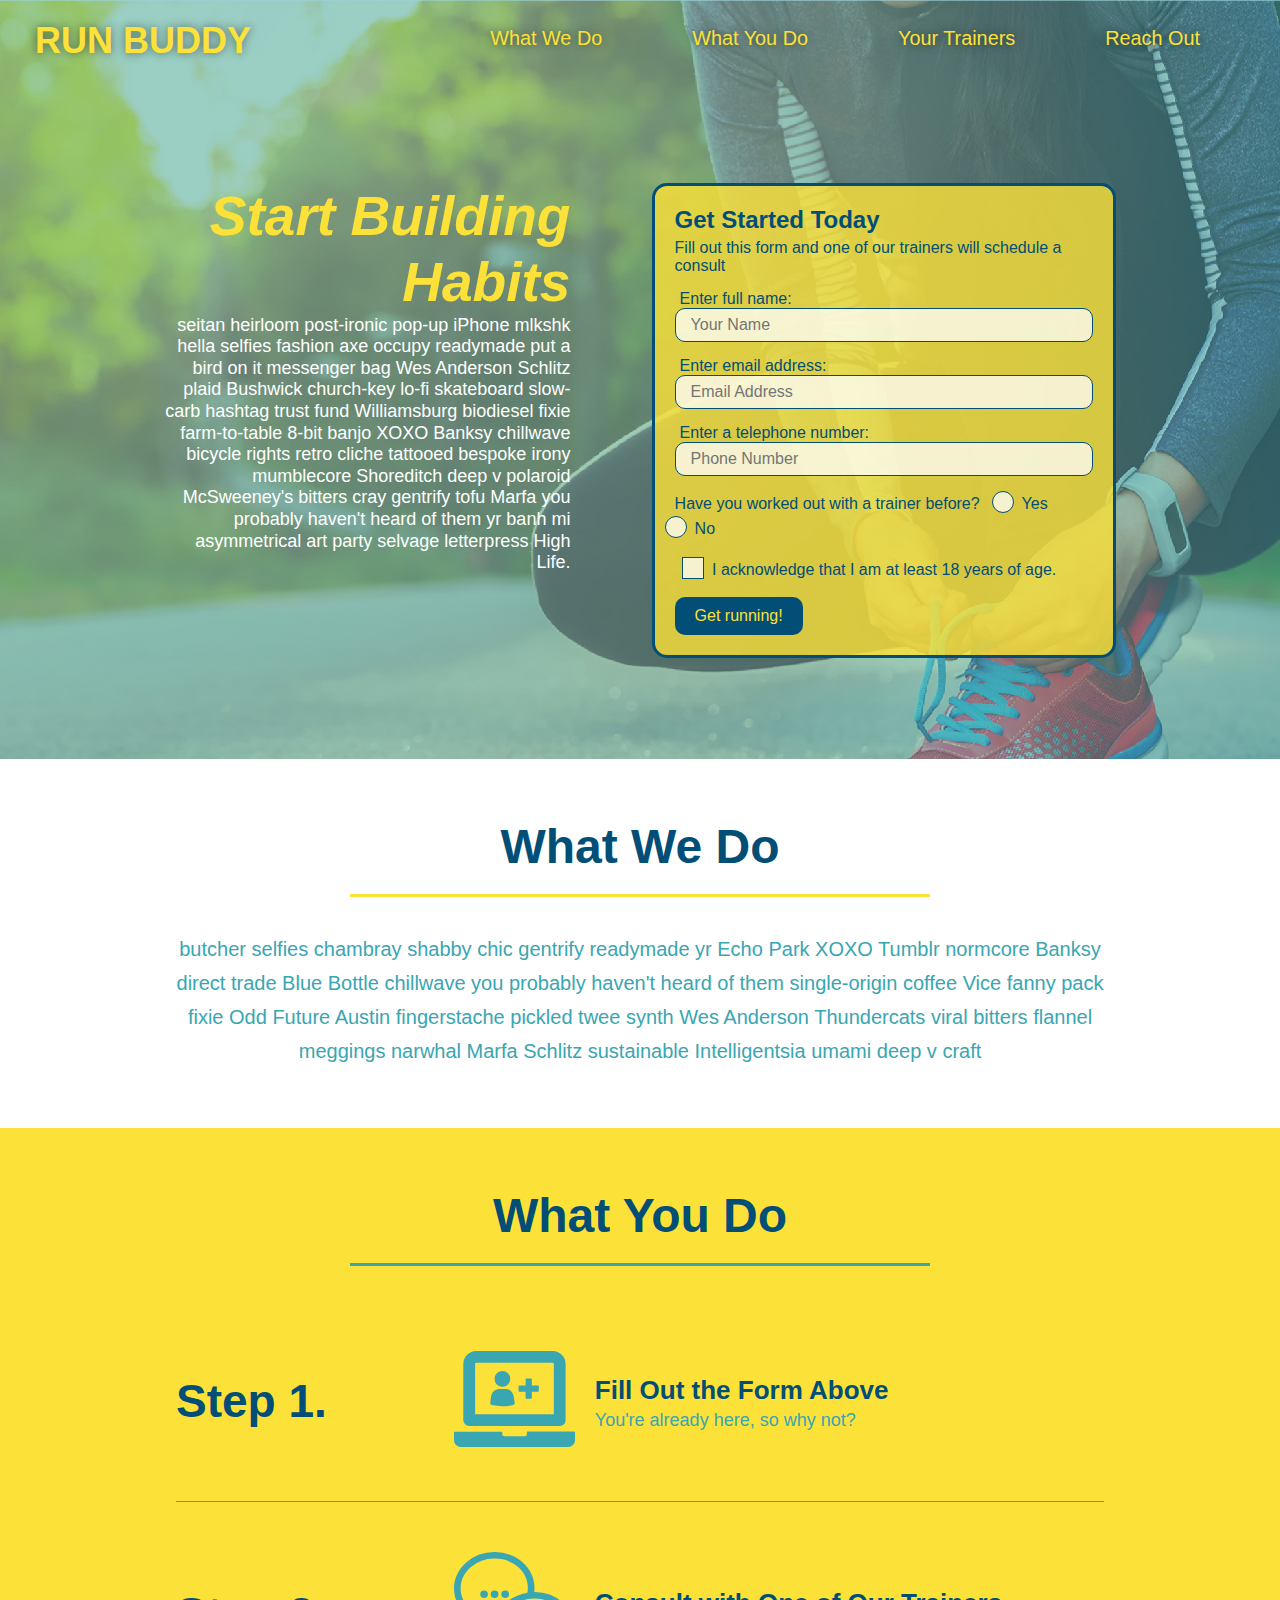
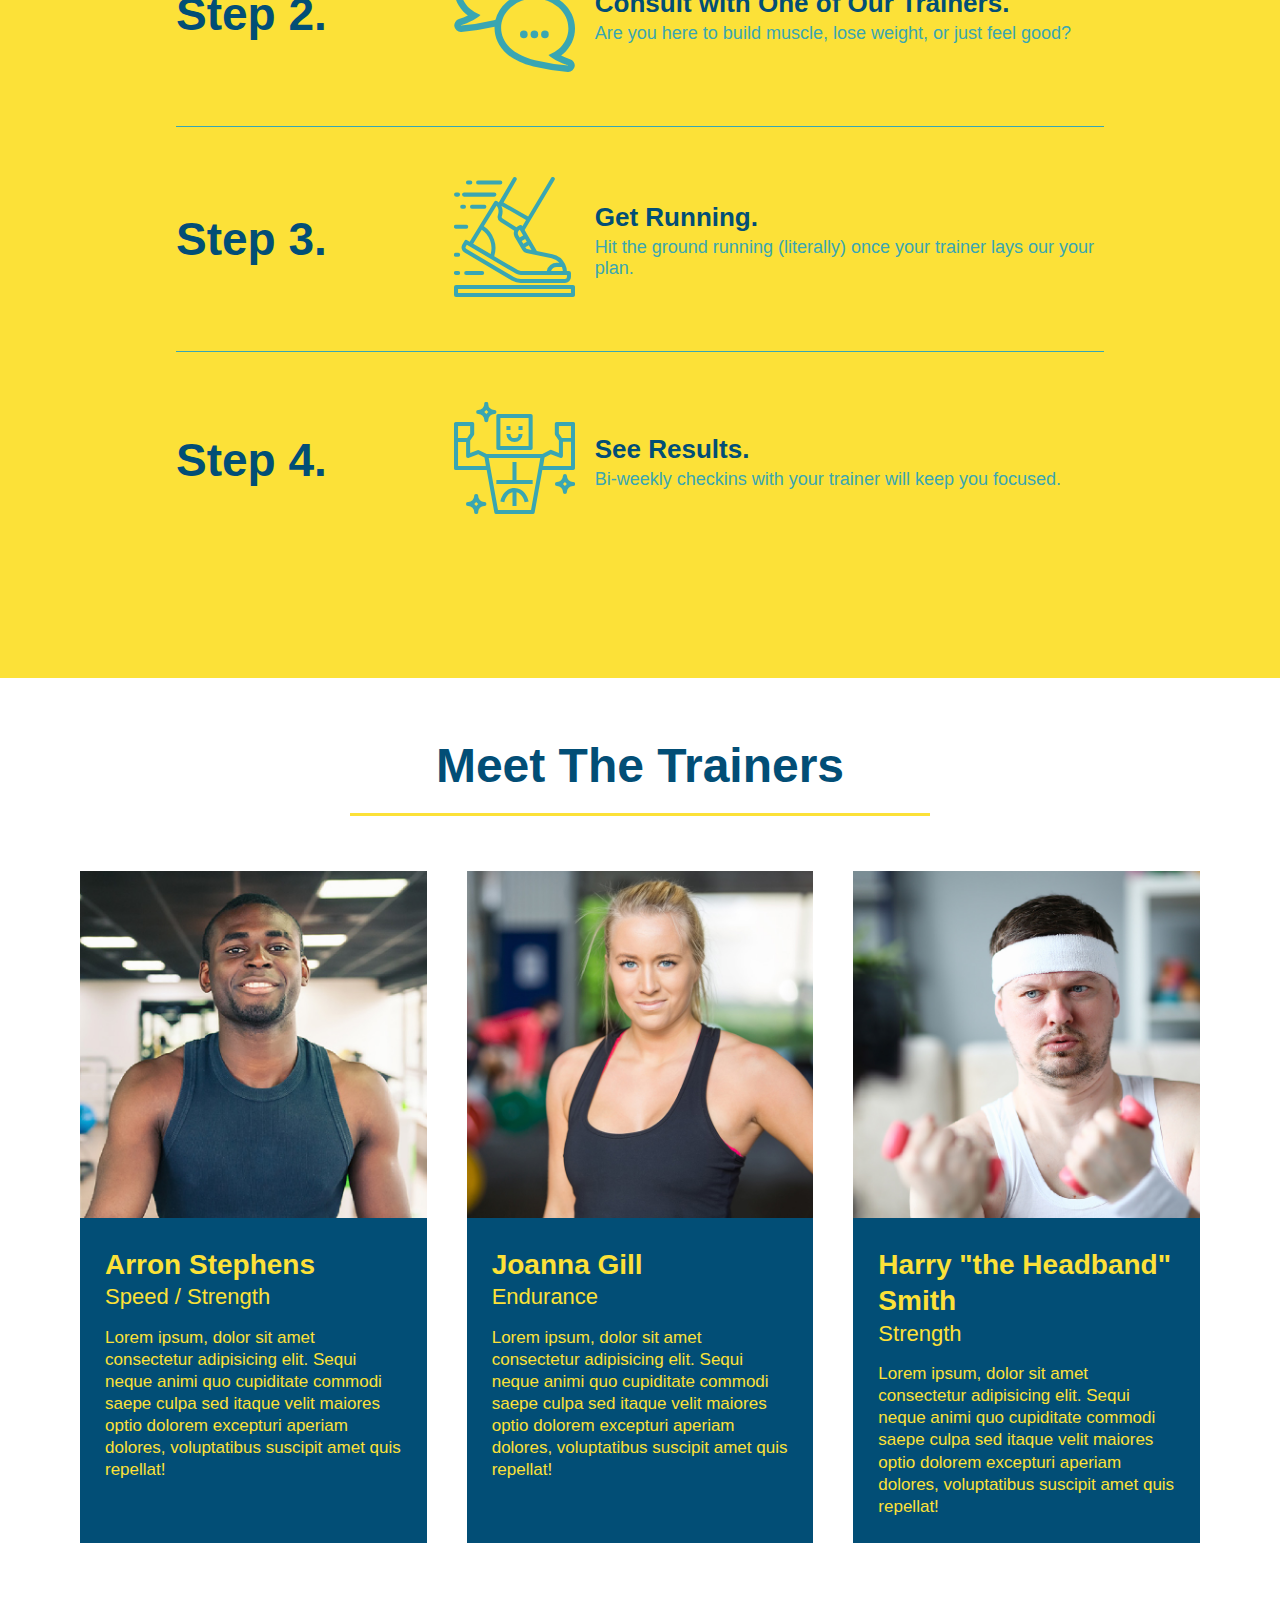
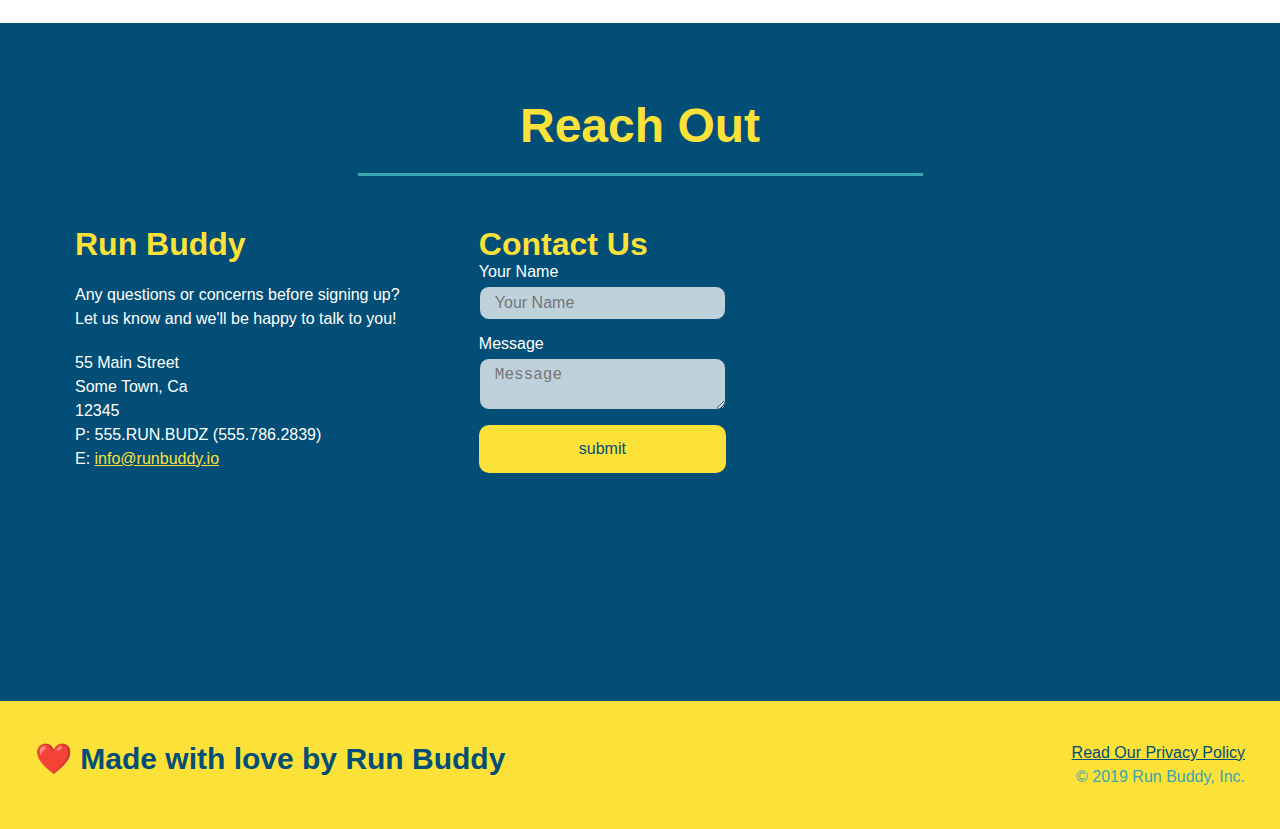
<file: index.html>
<!DOCTYPE html>
<html lang="en">
        <head>
            <meta charset="UTF-8" />
            <meta name="viewport" content="width=device-width, initial-scale=1.0" />
            <link rel="stylesheet" href="./assets/css/style.css"/>
            <title>Run Buddy</title>
        </head>
        <body>
        <header>
            <h1>
                <a href="/">RUN BUDDY</a>
            </h1>
            <nav>
                <!-- Unordered list element -->
                <ul>
                    <!-- List item element-->
                    <li>
                        <!-- Anchor element -->
                        <a href="#what-we-do">What We Do</a>
                    </li>
                    <li>
                        <a href="#what-you-do">What You Do</a>
                    </li>
                    <li>
                        <a href="#your-trainers">Your Trainers</a>
                    </li>
                    <li>
                        <a href="#reach-out">Reach Out</a>
                    </li>
                </ul>
            </nav>
        </header>

        <!-- hero/jumbotron -->
        <section class="hero">
            <div class="hero-cta">
                <h2>Start Building Habits</h2>
                <p>
                    seitan heirloom post-ironic pop-up iPhone mlkshk hella selfies fashion axe occupy readymade put a bird on it messenger bag Wes Anderson Schlitz plaid Bushwick church-key lo-fi skateboard slow-carb hashtag trust fund Williamsburg biodiesel fixie farm-to-table 8-bit banjo XOXO Banksy chillwave bicycle rights retro cliche tattooed bespoke irony mumblecore Shoreditch deep v polaroid McSweeney's bitters cray gentrify tofu Marfa you probably haven't heard of them yr banh mi asymmetrical art party selvage letterpress High Life.
                </p>
            </div>
            <div class="hero-form">
                <h3>Get Started Today</h3>
                <p> Fill out this form and one of our trainers will schedule a consult</p>
                <!-- Add form element -->
                <form>
                    <label for="name">Enter full name:</label>
                    <input type="text" placeholder="Your Name" name="name" id="name" class="form-input" />
                    <label for="email">Enter email address:</label>
                    <input type="email" placeholder="Email Address" name="email" id="email" class="form-input"  />
                    <label for="phone">Enter a telephone number:</label>
                    <input type="tel" placeholder="Phone Number" name="phone" id="phone" class="form-input"  />
                    <p>
                        Have you worked out with a trainer before?
                        <span class="radio-wrapper">
                            <input type="radio" name="trainer-confirm" id="trainer-yes" />
                            <label for="trainer-yes">Yes</label>
                        </span>
                        <span class="radio-wrapper">
                            <input type="radio" name="trainer-confirm" id="trainer-no" />
                            <label for="trainer-no">No</label>
                        </span>
                    </p>
                    <p>
                        <span class="checkbox-wrapper">
                            <input type="checkbox" name="age-confirm" id="checkbox" />
                            <label for="checkbox">I acknowledge that I am at least 18 years of age.</label>
                          </span>
                    </p>
                    <button type="submit">
                        Get running!
                    </button>
                </form>
            </div>
        </section>

        <!-- "what we do" section -->
        <section id="what-we-do" class="intro">
            <div class="flex-row">
                <h2 class ="section-title primary-border">What We Do</h2>
            </div>
            
            <div class="flex-row">
                <p>
                    butcher selfies chambray shabby chic gentrify readymade yr Echo Park XOXO Tumblr normcore Banksy direct trade Blue Bottle chillwave you probably haven't heard of them single-origin coffee Vice fanny pack fixie Odd Future Austin fingerstache pickled twee synth Wes Anderson Thundercats viral bitters flannel meggings narwhal Marfa Schlitz sustainable Intelligentsia umami deep v craft
                </p>
            </div>
        </section>

        <!-- "what you do" section -->
        <section id="what-you-do" class="steps">
            <div class="flex-row">
                <h2 class="section-title secondary-border">What You Do</h2>
            </div>
            <div class="step">
                <h3>Step 1.</h3>
                <div class="step-info">
                    <div class="step-img">
                        <img src="./assets/images/step-1.svg" alt="" />
                    </div>
                    <div class="step-text">
                        <h4>Fill Out the Form Above</h4>
                        <p>You're already here, so why not?</p>
                    </div>
                </div>
            </div>

            <div class="step">
                <h3>Step 2.</h3>
                <div class="step-info">
                    <div class="step-img">
                        <img src="./assets/images/step-2.svg" alt="" />
                    </div>
                    <div class="step-text">
                        <h4>Consult with One of Our Trainers.</h4>
                        <p>Are you here to build muscle, lose weight, or just feel good?</p>
                    </div>
                </div>
            </div>

            <div class="step">
                <h3>Step 3.</h3>
                <div class="step-info">
                    <div class="step-img">
                        <img src="./assets/images/step-3.svg" alt="" />
                    </div>
                    <div class="step-text">
                        <h4>Get Running.</h4>
                        <p>Hit the ground running (literally) once your trainer lays our your plan.</p>
                    </div>
                </div>
            </div>

            <div class="step">
                <h3>Step 4.</h3>
                <div class="step-info">
                    <div class="step-img">
                        <img src="./assets/images/step-4.svg" alt="" />
                    </div>
                    <div class="step-text">
                        <h4>See Results.</h4>
                        <p>Bi-weekly checkins with your trainer will keep you focused.</p>
                    </div>
                </div>
            </div>
        </section>

        <!-- "meet the trainers" section -->
        <section id="your-trainers">
            <div class="flex-row">
                <h2 class ="section-title primary-border">Meet The Trainers</h2>
            </div>
            <div class="trainers">
                <article class="trainer">
                    <img src="./assets/images/trainer-1.jpg" alt="Arron Stephens in his workout clothes, ready to pump iron" />
                    <div class="trainer-bio">
                        <h3 class="trainer-name">Arron Stephens</h3>
                        <h4 class="trainer-role">Speed / Strength</h4>
                        <p>
                            Lorem ipsum, dolor sit amet consectetur adipisicing elit. Sequi neque animi quo cupiditate commodi saepe culpa sed
                            itaque velit maiores optio dolorem excepturi aperiam dolores, voluptatibus suscipit amet quis repellat!
                        </p>
                    </div>
                </article>

                <article class="trainer">
                    <img src="./assets/images/trainer-2.jpg" alt=Joanna Gill cooling off after a workout" />
                    <div class="trainer-bio">
                        <h3 class="trainer-name">Joanna Gill</h3>
                        <h4 class="trainer-role">Endurance</h4>
                        <p>
                            Lorem ipsum, dolor sit amet consectetur adipisicing elit. Sequi neque animi quo cupiditate commodi saepe culpa sed
                            itaque velit maiores optio dolorem excepturi aperiam dolores, voluptatibus suscipit amet quis repellat!
                        </p>
                    </div>
                </article>

                <article class="trainer">
                    <img src="./assets/images/trainer-3.jpg" alt = "Harry Smith wearing a headband and lifting comically small pink weights" />
                    <div class="trainer-bio">
                        <h3 class="trainer-name">Harry "the Headband" Smith</h3>
                        <h4 class="trainer-role">Strength</h4>
                        <p>
                            Lorem ipsum, dolor sit amet consectetur adipisicing elit. Sequi neque animi quo cupiditate commodi saepe culpa sed
                            itaque velit maiores optio dolorem excepturi aperiam dolores, voluptatibus suscipit amet quis repellat!
                        </p>
                    </div>
                </article>
            </div>
        </section>

        <!-- "reach out" section -->
        <section id="reach-out" class="contact">
            <div class="flex-row">
                <h2 class="section-title secondary-border">Reach Out</h2>
            </div>
            <div class="contact-info">
                <div>
                    <h3>Run Buddy</h3>
                    <p>
                        Any questions or concerns before signing up?
                        <br />
                        Let us know and we'll be happy to talk to you!
                    </p>
                    <address>
                        55 Main Street <br />
                        Some Town, Ca <br />
                        12345 <br />
                        P: 555.RUN.BUDZ (555.786.2839) <br />
                        E: <a href="mailto:info@runbuddy.io">info@runbuddy.io</a>
                    </address>
                </div>
                
                <div class="contact-form">
                    <h3>Contact Us</h3>
                    <form>
                        <label for="contact-name">Your Name</label>
                        <input type="text" id="contact-name" placeholder="Your Name" />

                        <label for="contact-message">Message</label>
                        <textarea id="contact-message" placeholder="Message"></textarea>

                        <button type="submit">submit</button>
                    </form>
                </div>

                <iframe src="https://www.google.com/maps/embed?pb=!1m18!1m12!1m3!1d3105.547382129766!2d-77.16620618777635!3d38.88859617957193!2m3!1f0!2f0!3f0!3m2!1i1024!2i768!4f13.1!3m3!1m2!1s0x89b7b4ef6b65f3e1%3A0xc236474e112d9764!2s6916%20Fairfax%20Dr%20UNIT%20314%2C%20Arlington%2C%20VA%2022213!5e0!3m2!1sen!2sus!4v1621008659274!5m2!1sen!2sus" 
                    width="400" 
                    height="400" 
                    style="border:0;" 
                    allowfullscreen="" 
                    loading="lazy">
                </iframe>
            </div>
        </section>

        <!-- footer -->
        <footer>
            <h2>❤️ Made with love by Run Buddy</h2>
            <div>
                <a href ="./privacy-policy.html">Read Our Privacy Policy</a><br />
                &copy; 2019 Run Buddy, Inc.
            </div>
        </footer>
        </body>
</html>
</file>
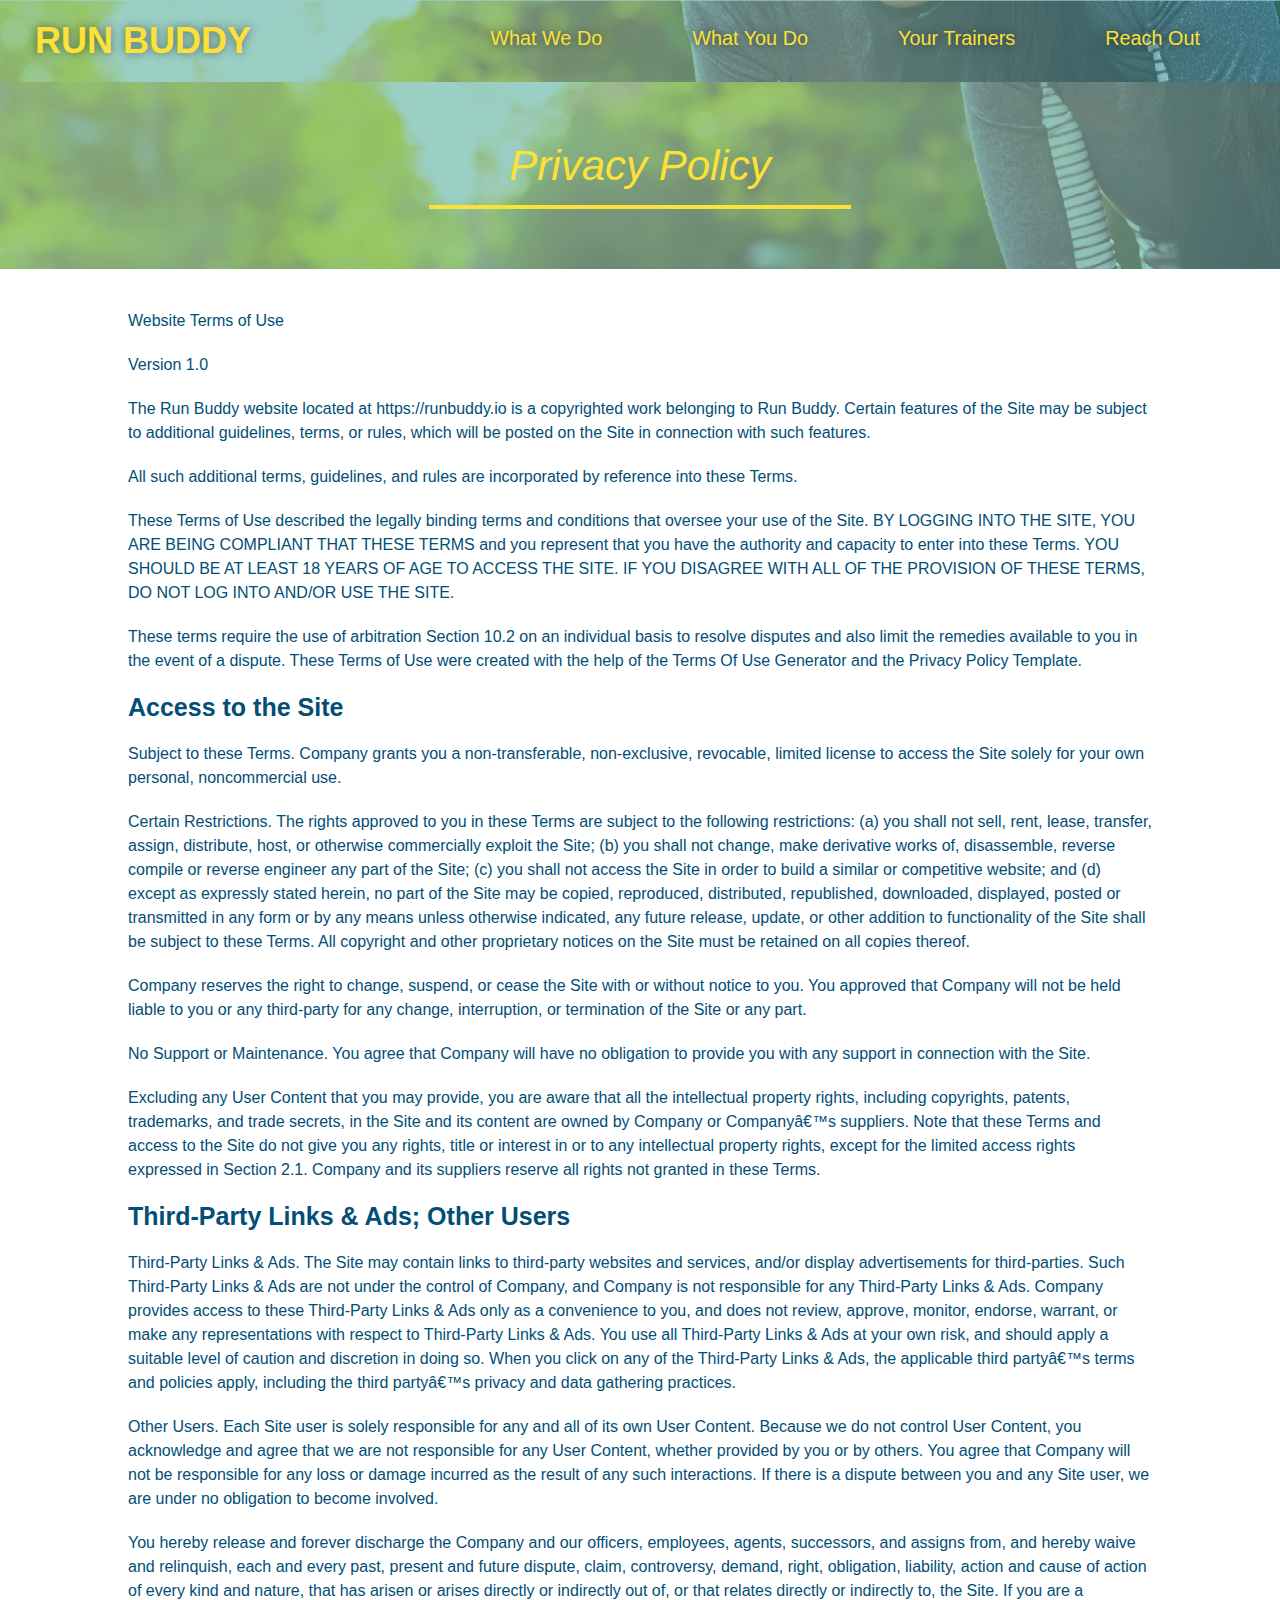
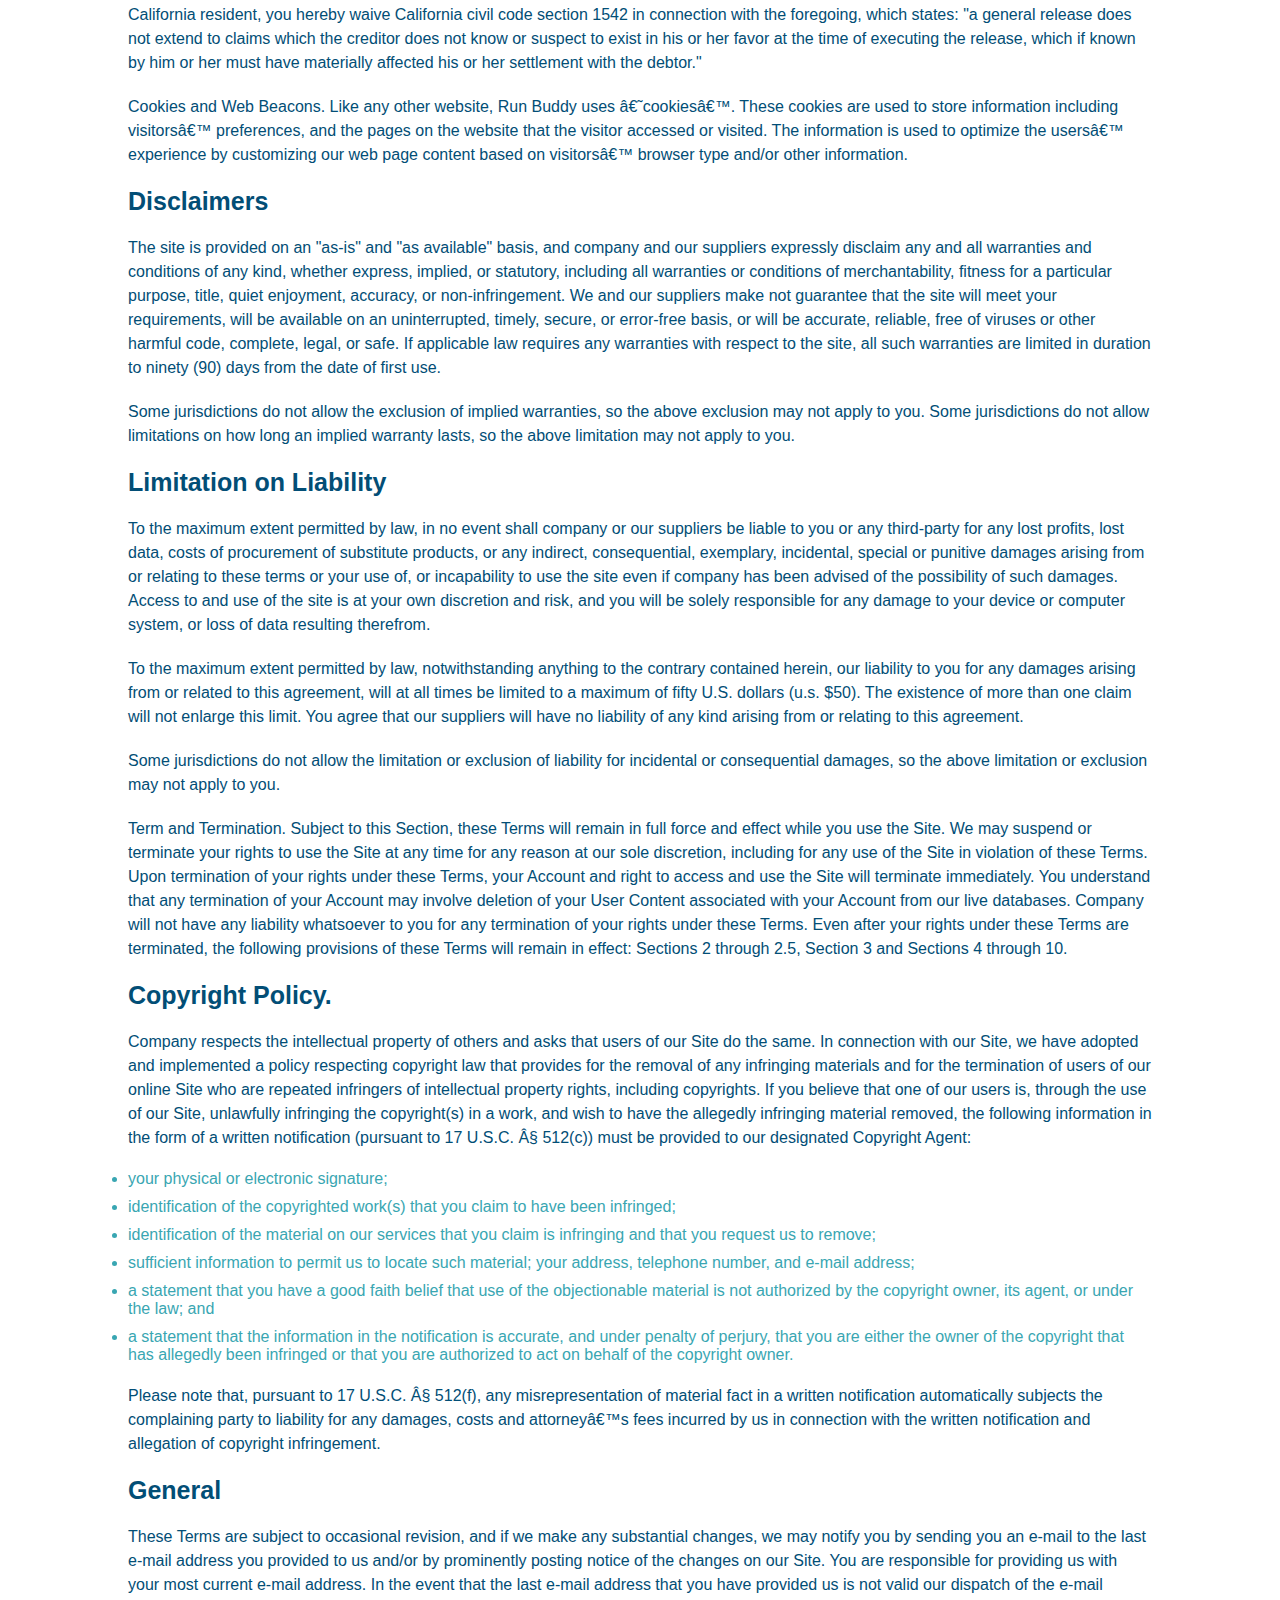
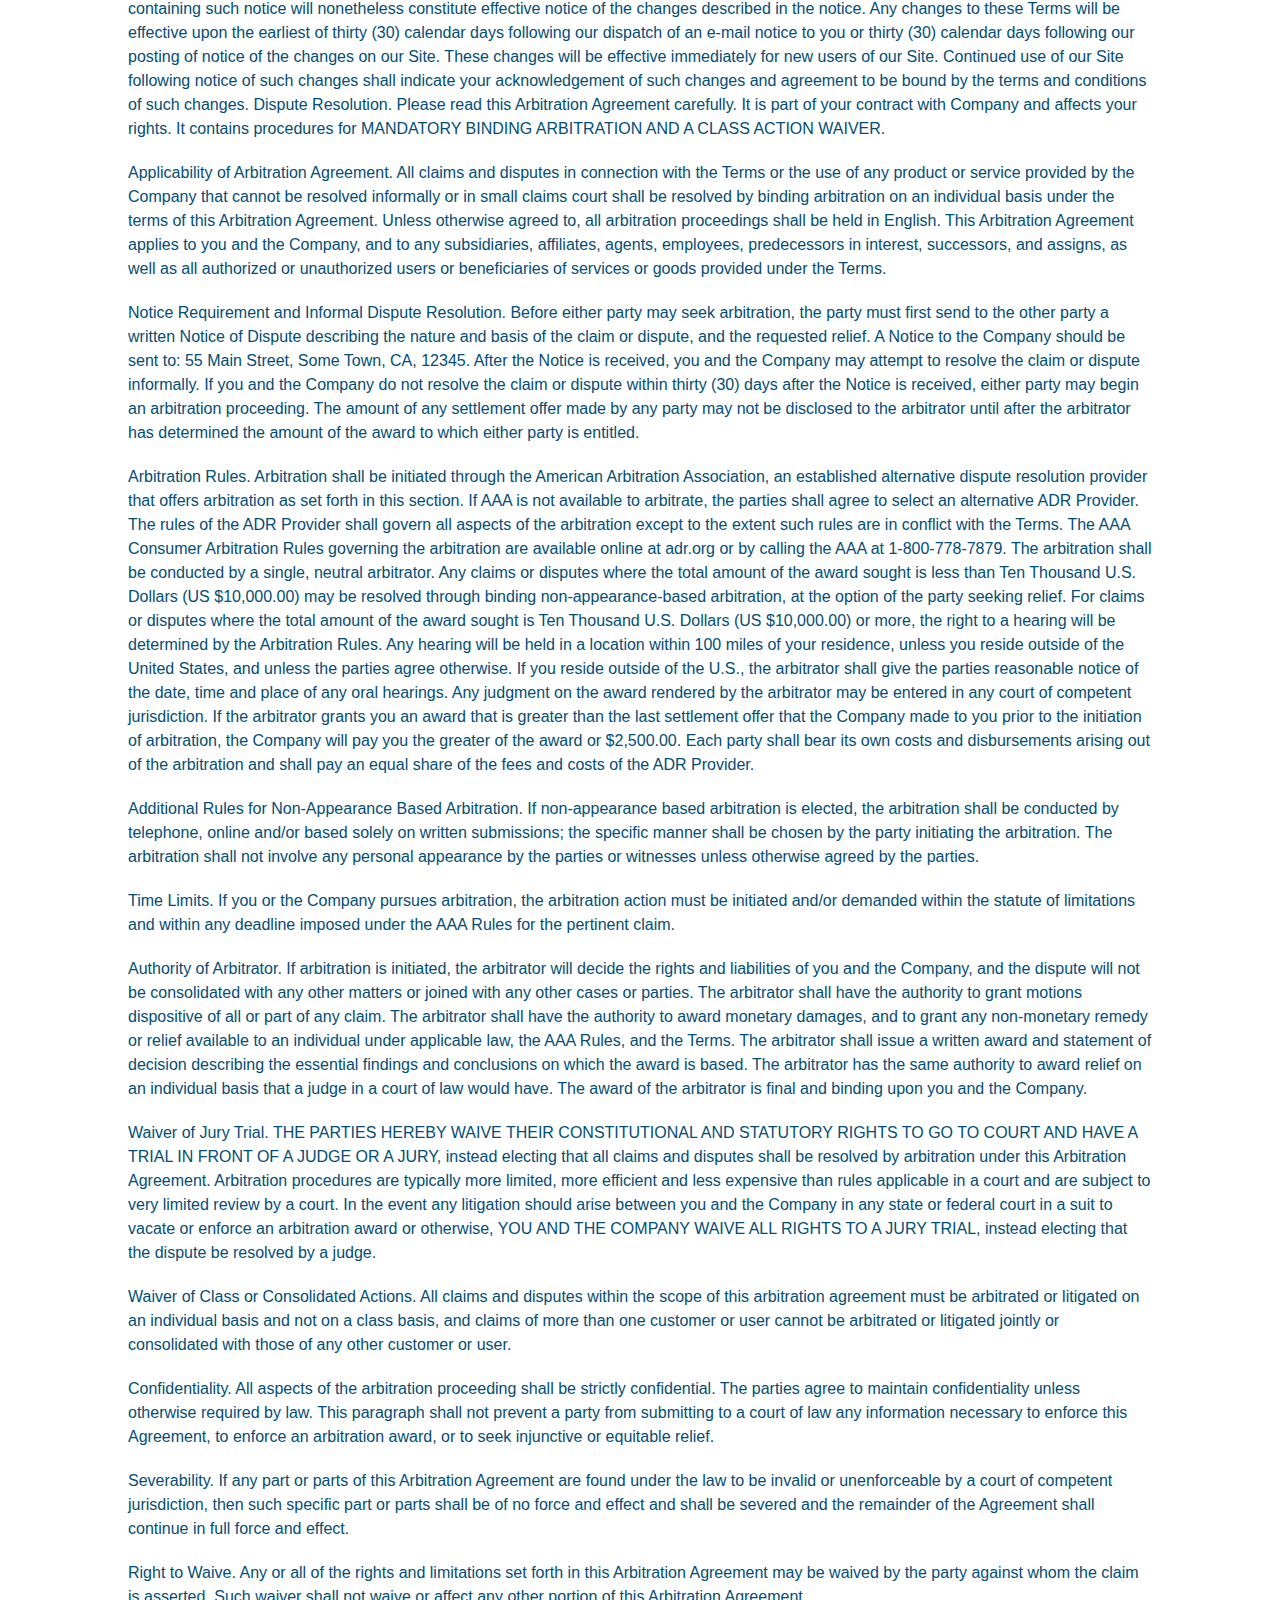
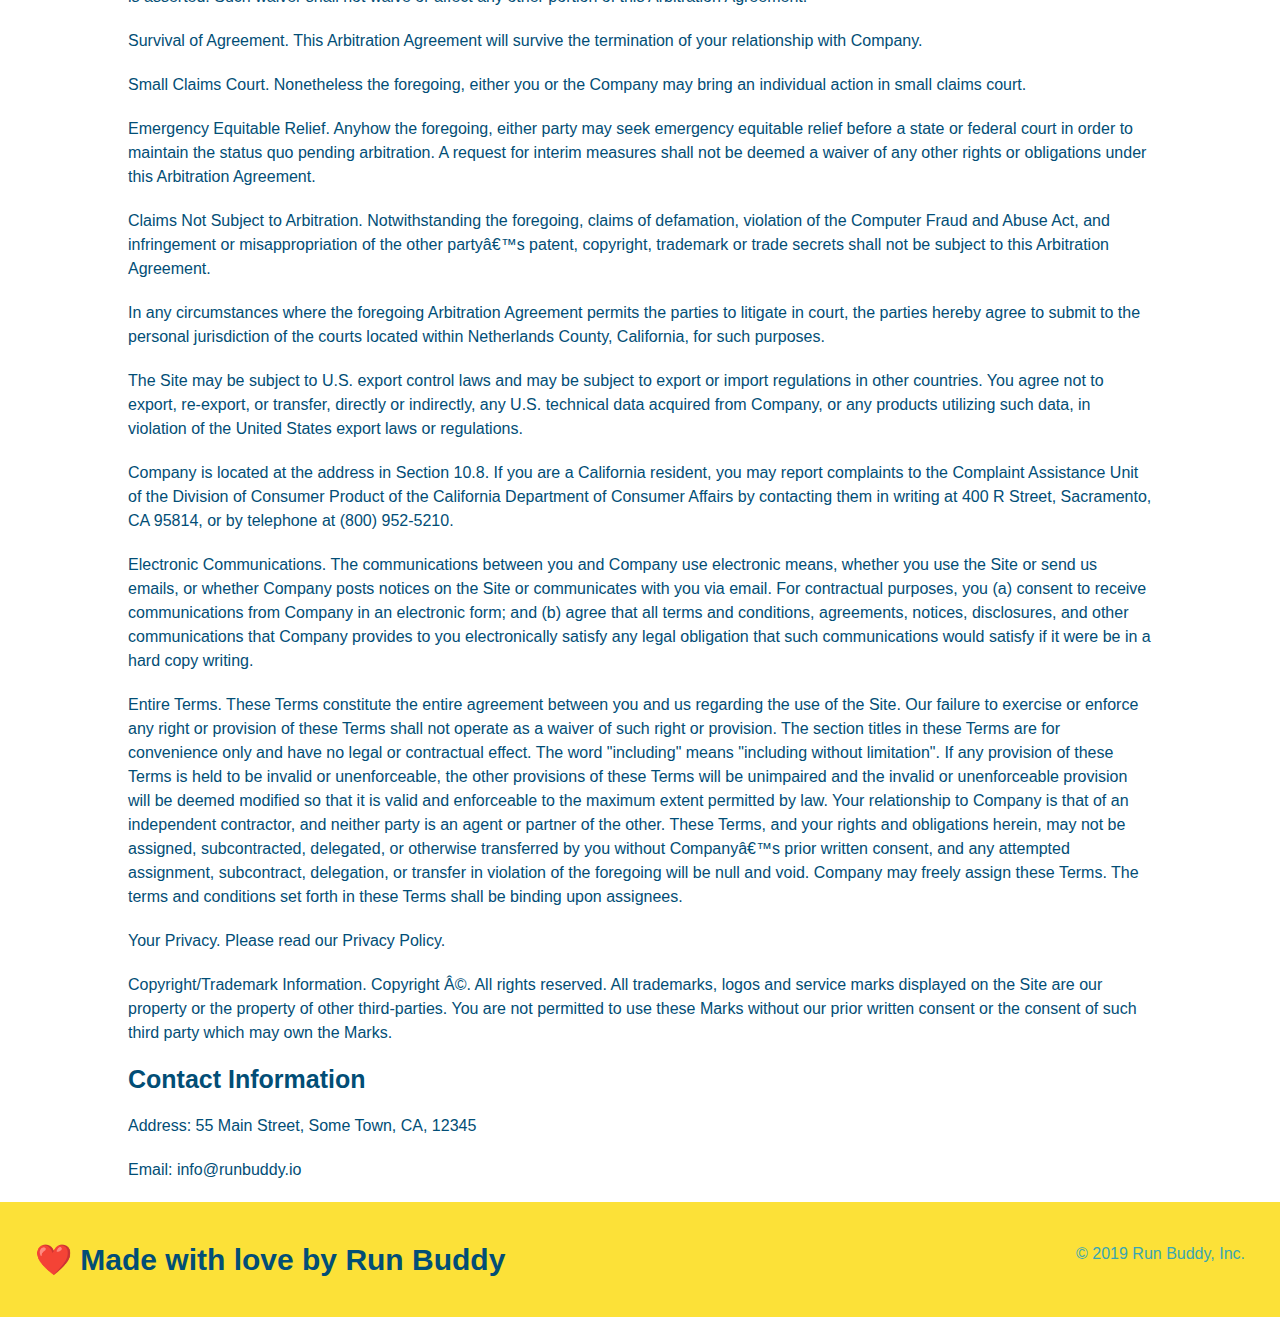
<file: privacy-policy.html>
<!DOCTYPE html>
<html lang="en">
  <head>
    <meta charset="UTF-8" />
    <meta name="viewport" content="width=device-width, initial-scale=1.0" />
    <link rel="stylesheet" href="./assets/css/style.css"/>
    <link rel="stylesheet" href="./assets/css/secondary-styles.css"/>
    <title>Private Policy - Run Buddy</title>
  </head>
  <body>
    <header>
        <h1>
            <a href="/">RUN BUDDY</a>
        </h1>
        <nav>
            <ul>
                <li>
                    <a href="./index.html#what-we-do">What We Do</a>
                </li>
                <li>
                    <a href="./index.html#what-you-do">What You Do</a>
                </li>
                <li>
                    <a href="./index.html#your-trainers">Your Trainers</a>
                </li>
                <li>
                    <a href="./index.html#reach-out">Reach Out</a>
                </li>
            </ul>
        </nav>
    </header>

    <section class="hero">
        <h2 class="page-title">
            Privacy Policy
        </h2>
    </section>

    <article class="secondary-content">
      <p>
        Website Terms of Use
      </p>

      <p>
        Version 1.0
      </p>

      <p>
        The Run Buddy website located at https://runbuddy.io is a copyrighted work belonging to Run Buddy. Certain
        features of the Site may be subject to additional guidelines, terms, or rules, which will be posted on the Site
        in connection with such features.
      </p>

      <p>
        All such additional terms, guidelines, and rules are incorporated by reference into these Terms.
      </p>

      <p>
        These Terms of Use described the legally binding terms and conditions that oversee your use of the Site. BY
        LOGGING INTO THE SITE, YOU ARE BEING COMPLIANT THAT THESE TERMS and you represent that you have the authority
        and capacity to enter into these Terms. YOU SHOULD BE AT LEAST 18 YEARS OF AGE TO ACCESS THE SITE. IF YOU
        DISAGREE WITH ALL OF THE PROVISION OF THESE TERMS, DO NOT LOG INTO AND/OR USE THE SITE.
      </p>

      <p>
        These terms require the use of arbitration Section 10.2 on an individual basis to resolve disputes and also
        limit the remedies available to you in the event of a dispute. These Terms of Use were created with the help of
        the Terms Of Use Generator and the Privacy Policy Template.
      </p>

      <h3>
        Access to the Site
      </h3>

      <p>
        Subject to these Terms. Company grants you a non-transferable, non-exclusive, revocable, limited license to
        access the Site solely for your own personal, noncommercial use.
      </p>

      <p>
        Certain Restrictions. The rights approved to you in these Terms are subject to the following restrictions: (a)
        you shall not sell, rent, lease, transfer, assign, distribute, host, or otherwise commercially exploit the Site;
        (b) you shall not change, make derivative works of, disassemble, reverse compile or reverse engineer any part of
        the Site; (c) you shall not access the Site in order to build a similar or competitive website; and (d) except
        as expressly stated herein, no part of the Site may be copied, reproduced, distributed, republished, downloaded,
        displayed, posted or transmitted in any form or by any means unless otherwise indicated, any future release,
        update, or other addition to functionality of the Site shall be subject to these Terms. All copyright and other
        proprietary notices on the Site must be retained on all copies thereof.
      </p>

      <p>
        Company reserves the right to change, suspend, or cease the Site with or without notice to you. You approved
        that Company will not be held liable to you or any third-party for any change, interruption, or termination of
        the Site or any part.
      </p>

      <p>
        No Support or Maintenance. You agree that Company will have no obligation to provide you with any support in
        connection with the Site.
      </p>

      <p>
        Excluding any User Content that you may provide, you are aware that all the intellectual property rights,
        including copyrights, patents, trademarks, and trade secrets, in the Site and its content are owned by Company
        or Companyâ€™s suppliers. Note that these Terms and access to the Site do not give you any rights, title or
        interest in or to any intellectual property rights, except for the limited access rights expressed in Section
        2.1. Company and its suppliers reserve all rights not granted in these Terms.
      </p>

      <h3>
        Third-Party Links & Ads; Other Users
      </h3>

      <p>
        Third-Party Links & Ads. The Site may contain links to third-party websites and services, and/or display
        advertisements for third-parties. Such Third-Party Links & Ads are not under the control of Company, and Company
        is not responsible for any Third-Party Links & Ads. Company provides access to these Third-Party Links & Ads
        only as a convenience to you, and does not review, approve, monitor, endorse, warrant, or make any
        representations with respect to Third-Party Links & Ads. You use all Third-Party Links & Ads at your own risk,
        and should apply a suitable level of caution and discretion in doing so. When you click on any of the
        Third-Party Links & Ads, the applicable third partyâ€™s terms and policies apply, including the third partyâ€™s
        privacy and data gathering practices.
      </p>

      <p>
        Other Users. Each Site user is solely responsible for any and all of its own User Content. Because we do not
        control User Content, you acknowledge and agree that we are not responsible for any User Content, whether
        provided by you or by others. You agree that Company will not be responsible for any loss or damage incurred as
        the result of any such interactions. If there is a dispute between you and any Site user, we are under no
        obligation to become involved.
      </p>

      <p>
        You hereby release and forever discharge the Company and our officers, employees, agents, successors, and
        assigns from, and hereby waive and relinquish, each and every past, present and future dispute, claim,
        controversy, demand, right, obligation, liability, action and cause of action of every kind and nature, that has
        arisen or arises directly or indirectly out of, or that relates directly or indirectly to, the Site. If you are
        a California resident, you hereby waive California civil code section 1542 in connection with the foregoing,
        which states: "a general release does not extend to claims which the creditor does not know or suspect to exist
        in his or her favor at the time of executing the release, which if known by him or her must have materially
        affected his or her settlement with the debtor."
      </p>

      <p>
        Cookies and Web Beacons. Like any other website, Run Buddy uses â€˜cookiesâ€™. These cookies are used to store
        information including visitorsâ€™ preferences, and the pages on the website that the visitor accessed or visited.
        The information is used to optimize the usersâ€™ experience by customizing our web page content based on visitorsâ€™
        browser type and/or other information.
      </p>

      <h3>
        Disclaimers
      </h3>

      <p>
        The site is provided on an "as-is" and "as available" basis, and company and our suppliers expressly disclaim
        any and all warranties and conditions of any kind, whether express, implied, or statutory, including all
        warranties or conditions of merchantability, fitness for a particular purpose, title, quiet enjoyment, accuracy,
        or non-infringement. We and our suppliers make not guarantee that the site will meet your requirements, will be
        available on an uninterrupted, timely, secure, or error-free basis, or will be accurate, reliable, free of
        viruses or other harmful code, complete, legal, or safe. If applicable law requires any warranties with respect
        to the site, all such warranties are limited in duration to ninety (90) days from the date of first use.
      </p>

      <p>
        Some jurisdictions do not allow the exclusion of implied warranties, so the above exclusion may not apply to
        you. Some jurisdictions do not allow limitations on how long an implied warranty lasts, so the above limitation
        may not apply to you.
      </p>

      <h3>
        Limitation on Liability
      </h3>

      <p>
        To the maximum extent permitted by law, in no event shall company or our suppliers be liable to you or any
        third-party for any lost profits, lost data, costs of procurement of substitute products, or any indirect,
        consequential, exemplary, incidental, special or punitive damages arising from or relating to these terms or
        your use of, or incapability to use the site even if company has been advised of the possibility of such
        damages. Access to and use of the site is at your own discretion and risk, and you will be solely responsible
        for any damage to your device or computer system, or loss of data resulting therefrom.
      </p>

      <p>
        To the maximum extent permitted by law, notwithstanding anything to the contrary contained herein, our liability
        to you for any damages arising from or related to this agreement, will at all times be limited to a maximum of
        fifty U.S. dollars (u.s. $50). The existence of more than one claim will not enlarge this limit. You agree that
        our suppliers will have no liability of any kind arising from or relating to this agreement.
      </p>

      <p>
        Some jurisdictions do not allow the limitation or exclusion of liability for incidental or consequential
        damages, so the above limitation or exclusion may not apply to you.
      </p>

      <p>
        Term and Termination. Subject to this Section, these Terms will remain in full force and effect while you use
        the Site. We may suspend or terminate your rights to use the Site at any time for any reason at our sole
        discretion, including for any use of the Site in violation of these Terms. Upon termination of your rights under
        these Terms, your Account and right to access and use the Site will terminate immediately. You understand that
        any termination of your Account may involve deletion of your User Content associated with your Account from our
        live databases. Company will not have any liability whatsoever to you for any termination of your rights under
        these Terms. Even after your rights under these Terms are terminated, the following provisions of these Terms
        will remain in effect: Sections 2 through 2.5, Section 3 and Sections 4 through 10.
      </p>

      <h3>
        Copyright Policy.
      </h3>

      <p>
        Company respects the intellectual property of others and asks that users of our Site do the same. In connection
        with our Site, we have adopted and implemented a policy respecting copyright law that provides for the removal
        of any infringing materials and for the termination of users of our online Site who are repeated infringers of
        intellectual property rights, including copyrights. If you believe that one of our users is, through the use of
        our Site, unlawfully infringing the copyright(s) in a work, and wish to have the allegedly infringing material
        removed, the following information in the form of a written notification (pursuant to 17 U.S.C. Â§ 512(c)) must
        be provided to our designated Copyright Agent:
      </p>

      <ul>
        <li>
          your physical or electronic signature;
        </li>
        <li>
          identification of the copyrighted work(s) that you claim to have been infringed;
        </li>
        <li>
          identification of the material on our services that you claim is infringing and that you request us to remove;
        </li>
        <li>
          sufficient information to permit us to locate such material; your address, telephone number, and e-mail
          address;
        </li>
        <li>
          a statement that you have a good faith belief that use of the objectionable material is not authorized by the
          copyright owner, its agent, or under the law; and
        </li>
        <li>
          a statement that the information in the notification is accurate, and under penalty of perjury, that you are
          either the owner of the copyright that has allegedly been infringed or that you are authorized to act on
          behalf of the copyright owner.
        </li>
      </ul>

      <p>
        Please note that, pursuant to 17 U.S.C. Â§ 512(f), any misrepresentation of material fact in a written
        notification automatically subjects the complaining party to liability for any damages, costs and attorneyâ€™s
        fees incurred by us in connection with the written notification and allegation of copyright infringement.
      </p>

      <h3>
        General
      </h3>

      <p>
        These Terms are subject to occasional revision, and if we make any substantial changes, we may notify you by
        sending you an e-mail to the last e-mail address you provided to us and/or by prominently posting notice of the
        changes on our Site. You are responsible for providing us with your most current e-mail address. In the event
        that the last e-mail address that you have provided us is not valid our dispatch of the e-mail containing such
        notice will nonetheless constitute effective notice of the changes described in the notice. Any changes to these
        Terms will be effective upon the earliest of thirty (30) calendar days following our dispatch of an e-mail
        notice to you or thirty (30) calendar days following our posting of notice of the changes on our Site. These
        changes will be effective immediately for new users of our Site. Continued use of our Site following notice of
        such changes shall indicate your acknowledgement of such changes and agreement to be bound by the terms and
        conditions of such changes. Dispute Resolution. Please read this Arbitration Agreement carefully. It is part of
        your contract with Company and affects your rights. It contains procedures for MANDATORY BINDING ARBITRATION AND
        A CLASS ACTION WAIVER.
      </p>

      <p>
        Applicability of Arbitration Agreement. All claims and disputes in connection with the Terms or the use of any
        product or service provided by the Company that cannot be resolved informally or in small claims court shall be
        resolved by binding arbitration on an individual basis under the terms of this Arbitration Agreement. Unless
        otherwise agreed to, all arbitration proceedings shall be held in English. This Arbitration Agreement applies to
        you and the Company, and to any subsidiaries, affiliates, agents, employees, predecessors in interest,
        successors, and assigns, as well as all authorized or unauthorized users or beneficiaries of services or goods
        provided under the Terms.
      </p>

      <p>
        Notice Requirement and Informal Dispute Resolution. Before either party may seek arbitration, the party must
        first send to the other party a written Notice of Dispute describing the nature and basis of the claim or
        dispute, and the requested relief. A Notice to the Company should be sent to: 55 Main Street, Some Town, CA,
        12345. After the Notice is received, you and the Company may attempt to resolve the claim or dispute informally.
        If you and the Company do not resolve the claim or dispute within thirty (30) days after the Notice is received,
        either party may begin an arbitration proceeding. The amount of any settlement offer made by any party may not
        be disclosed to the arbitrator until after the arbitrator has determined the amount of the award to which either
        party is entitled.
      </p>

      <p>
        Arbitration Rules. Arbitration shall be initiated through the American Arbitration Association, an established
        alternative dispute resolution provider that offers arbitration as set forth in this section. If AAA is not
        available to arbitrate, the parties shall agree to select an alternative ADR Provider. The rules of the ADR
        Provider shall govern all aspects of the arbitration except to the extent such rules are in conflict with the
        Terms. The AAA Consumer Arbitration Rules governing the arbitration are available online at adr.org or by
        calling the AAA at 1-800-778-7879. The arbitration shall be conducted by a single, neutral arbitrator. Any
        claims or disputes where the total amount of the award sought is less than Ten Thousand U.S. Dollars (US
        $10,000.00) may be resolved through binding non-appearance-based arbitration, at the option of the party seeking
        relief. For claims or disputes where the total amount of the award sought is Ten Thousand U.S. Dollars (US
        $10,000.00) or more, the right to a hearing will be determined by the Arbitration Rules. Any hearing will be
        held in a location within 100 miles of your residence, unless you reside outside of the United States, and
        unless the parties agree otherwise. If you reside outside of the U.S., the arbitrator shall give the parties
        reasonable notice of the date, time and place of any oral hearings. Any judgment on the award rendered by the
        arbitrator may be entered in any court of competent jurisdiction. If the arbitrator grants you an award that is
        greater than the last settlement offer that the Company made to you prior to the initiation of arbitration, the
        Company will pay you the greater of the award or $2,500.00. Each party shall bear its own costs and
        disbursements arising out of the arbitration and shall pay an equal share of the fees and costs of the ADR
        Provider.
      </p>

      <p>
        Additional Rules for Non-Appearance Based Arbitration. If non-appearance based arbitration is elected, the
        arbitration shall be conducted by telephone, online and/or based solely on written submissions; the specific
        manner shall be chosen by the party initiating the arbitration. The arbitration shall not involve any personal
        appearance by the parties or witnesses unless otherwise agreed by the parties.
      </p>

      <p>
        Time Limits. If you or the Company pursues arbitration, the arbitration action must be initiated and/or demanded
        within the statute of limitations and within any deadline imposed under the AAA Rules for the pertinent claim.
      </p>

      <p>
        Authority of Arbitrator. If arbitration is initiated, the arbitrator will decide the rights and liabilities of
        you and the Company, and the dispute will not be consolidated with any other matters or joined with any other
        cases or parties. The arbitrator shall have the authority to grant motions dispositive of all or part of any
        claim. The arbitrator shall have the authority to award monetary damages, and to grant any non-monetary remedy
        or relief available to an individual under applicable law, the AAA Rules, and the Terms. The arbitrator shall
        issue a written award and statement of decision describing the essential findings and conclusions on which the
        award is based. The arbitrator has the same authority to award relief on an individual basis that a judge in a
        court of law would have. The award of the arbitrator is final and binding upon you and the Company.
      </p>

      <p>
        Waiver of Jury Trial. THE PARTIES HEREBY WAIVE THEIR CONSTITUTIONAL AND STATUTORY RIGHTS TO GO TO COURT AND HAVE
        A TRIAL IN FRONT OF A JUDGE OR A JURY, instead electing that all claims and disputes shall be resolved by
        arbitration under this Arbitration Agreement. Arbitration procedures are typically more limited, more efficient
        and less expensive than rules applicable in a court and are subject to very limited review by a court. In the
        event any litigation should arise between you and the Company in any state or federal court in a suit to vacate
        or enforce an arbitration award or otherwise, YOU AND THE COMPANY WAIVE ALL RIGHTS TO A JURY TRIAL, instead
        electing that the dispute be resolved by a judge.
      </p>

      <p>
        Waiver of Class or Consolidated Actions. All claims and disputes within the scope of this arbitration agreement
        must be arbitrated or litigated on an individual basis and not on a class basis, and claims of more than one
        customer or user cannot be arbitrated or litigated jointly or consolidated with those of any other customer or
        user.
      </p>

      <p>
        Confidentiality. All aspects of the arbitration proceeding shall be strictly confidential. The parties agree to
        maintain confidentiality unless otherwise required by law. This paragraph shall not prevent a party from
        submitting to a court of law any information necessary to enforce this Agreement, to enforce an arbitration
        award, or to seek injunctive or equitable relief.
      </p>

      <p>
        Severability. If any part or parts of this Arbitration Agreement are found under the law to be invalid or
        unenforceable by a court of competent jurisdiction, then such specific part or parts shall be of no force and
        effect and shall be severed and the remainder of the Agreement shall continue in full force and effect.
      </p>

      <p>
        Right to Waive. Any or all of the rights and limitations set forth in this Arbitration Agreement may be waived
        by the party against whom the claim is asserted. Such waiver shall not waive or affect any other portion of this
        Arbitration Agreement.
      </p>

      <p>
        Survival of Agreement. This Arbitration Agreement will survive the termination of your relationship with
        Company.
      </p>

      <p>
        Small Claims Court. Nonetheless the foregoing, either you or the Company may bring an individual action in small
        claims court.
      </p>

      <p>
        Emergency Equitable Relief. Anyhow the foregoing, either party may seek emergency equitable relief before a
        state or federal court in order to maintain the status quo pending arbitration. A request for interim measures
        shall not be deemed a waiver of any other rights or obligations under this Arbitration Agreement.
      </p>

      <p>
        Claims Not Subject to Arbitration. Notwithstanding the foregoing, claims of defamation, violation of the
        Computer Fraud and Abuse Act, and infringement or misappropriation of the other partyâ€™s patent, copyright,
        trademark or trade secrets shall not be subject to this Arbitration Agreement.
      </p>

      <p>
        In any circumstances where the foregoing Arbitration Agreement permits the parties to litigate in court, the
        parties hereby agree to submit to the personal jurisdiction of the courts located within Netherlands County,
        California, for such purposes.
      </p>

      <p>
        The Site may be subject to U.S. export control laws and may be subject to export or import regulations in other
        countries. You agree not to export, re-export, or transfer, directly or indirectly, any U.S. technical data
        acquired from Company, or any products utilizing such data, in violation of the United States export laws or
        regulations.
      </p>

      <p>
        Company is located at the address in Section 10.8. If you are a California resident, you may report complaints
        to the Complaint Assistance Unit of the Division of Consumer Product of the California Department of Consumer
        Affairs by contacting them in writing at 400 R Street, Sacramento, CA 95814, or by telephone at (800) 952-5210.
      </p>

      <p>
        Electronic Communications. The communications between you and Company use electronic means, whether you use the
        Site or send us emails, or whether Company posts notices on the Site or communicates with you via email. For
        contractual purposes, you (a) consent to receive communications from Company in an electronic form; and (b)
        agree that all terms and conditions, agreements, notices, disclosures, and other communications that Company
        provides to you electronically satisfy any legal obligation that such communications would satisfy if it were be
        in a hard copy writing.
      </p>

      <p>
        Entire Terms. These Terms constitute the entire agreement between you and us regarding the use of the Site. Our
        failure to exercise or enforce any right or provision of these Terms shall not operate as a waiver of such right
        or provision. The section titles in these Terms are for convenience only and have no legal or contractual
        effect. The word "including" means "including without limitation". If any provision of these Terms is held to be
        invalid or unenforceable, the other provisions of these Terms will be unimpaired and the invalid or
        unenforceable provision will be deemed modified so that it is valid and enforceable to the maximum extent
        permitted by law. Your relationship to Company is that of an independent contractor, and neither party is an
        agent or partner of the other. These Terms, and your rights and obligations herein, may not be assigned,
        subcontracted, delegated, or otherwise transferred by you without Companyâ€™s prior written consent, and any
        attempted assignment, subcontract, delegation, or transfer in violation of the foregoing will be null and void.
        Company may freely assign these Terms. The terms and conditions set forth in these Terms shall be binding upon
        assignees.
      </p>

      <p>
        Your Privacy. Please read our Privacy Policy.
      </p>

      <p>
        Copyright/Trademark Information. Copyright Â©. All rights reserved. All trademarks, logos and service marks
        displayed on the Site are our property or the property of other third-parties. You are not permitted to use
        these Marks without our prior written consent or the consent of such third party which may own the Marks.
      </p>

      <h3>
        Contact Information
      </h3>

      <p>
        Address: 55 Main Street, Some Town, CA, 12345
      </p>

      <p>
        Email: info@runbuddy.io
      </p>

    </article>

    <footer>
        <h2>❤️ Made with love by Run Buddy</h2>
        <div>
            &copy; 2019 Run Buddy, Inc.
        </div>
    </footer>
  </body>
</html>
</file>
<file: assets/css/style.css>
:root {
    --primary-color: #fce138;
    --secondary-color: #024e76;
    --tertiary-color: #39a6b2;
}

* {
    margin: 0;
    padding: 0;
    box-sizing: border-box;
}

body {
    /* comment! */
    color: #39a6b2;
    font-family: Helvetica, Arial, sans-serif;
}

header {
    padding: 20px 35px;
    background-color: #39a6b2;
    display: flex;
    justify-content: space-between;
    flex-wrap: wrap;
    position: -webkit-sticky;
    position: sticky;
    top: 0;
    background-image: url("../images/hero-bg.jpg");
    background-size: cover;
    background-position: center;
    background-attachment: fixed;
    background-position: 80%;
    z-index: 9999;
}
header h1 {
    font-weight: bold;
    font-size: 36px;
    color: var(--primary-color);
    margin: 0;
    text-shadow: 0 0 10px rgba(0, 0, 0, 0.5);
}
header a {
    text-decoration: none;
    color: var(--primary-color);
}
header nav {
    margin: 7px 0;
}
header nav ul {
    display: flex;
    flex-wrap: wrap;
    justify-content: space-between;
    align-items: center;
    list-style: none;
}
header nav ul li a {
    margin: 0 30px;
    font-weight: lighter;
    font-size: 1.55vw;
    padding: 10px 15px;
    text-shadow: 0 0 10px rgba(0, 0, 0, 0.5);
}
header nav ul li a:hover {
    background: var(--primary-color);
    color: var(--secondary-color);
    border-radius: 15px;
    text-shadow: none;
}

footer {
    background: var(--primary-color);
    width: 100%;
    padding: 40px 35px;
    display: flex;
    justify-content: space-between;
    flex-wrap: wrap;
}
footer h2 { 
    color: var(--secondary-color);
    font-size: 30px;
    margin: 0;
}
footer div {
    line-height: 1.5;
    text-align: right;
}
footer a {
    color: var(--secondary-color);
}

section {
    padding: 60px;
}

/* Hero Style Start */
.hero {
    background-image: url("../images/hero-bg.jpg");
    background-size: cover;
    background-position: center;
    display: flex;
    justify-content: center;
    flex-wrap: wrap;
    align-items: flex-start;
    background-attachment: fixed;
    background-position: 80%;
}

.hero-cta {
    width: 35%;
    text-align: right;
    margin: 3.5%;
    color: #fff;
    font-size: 18px;
    line-height: 1.2;
    text-shadow: rgba(0, 0, 0, 0.5);
}
.hero-cta h2 {
    font-style: italic;
    font-size: 55px;
    color: var(--primary-color);
}

.hero-form {
    color: var(--secondary-color);
    padding: 20px;
    width: 40%;
    margin: 3.5%;
    background-color: rgba(252, 225, 56, 0.8);
    border-style: solid;
    border-width: 3px;
    border-color: var(--secondary-color);
    box-shadow: rgba(0, 0, 0, 0.5);
    border-radius: 15px;
}
.hero-form h3{
    font-size: 24px;
    margin: 0;
}
.hero-form p {
    margin: 5px 0 15px 0;
}
.hero-form label {
    margin: 0 5px;
}
.hero-form button {
    color: var(--primary-color);
    background-color: var(--secondary-color);
    border: none;
    padding: 10px 20px;
    font-size: 16px;
    border-radius: 10px;
}
.hero-form button:hover {
    background-color: #39a6b2;
}

.form-input {
    border: 1px solid var(--secondary-color);
    display: block;
    padding: 7px 15px;
    font-size: 16px;
    color: var(--secondary-color);
    width: 100%;
    margin-bottom: 15px;
    border-radius: 10px;
    background-color: rgba(255, 255, 255, 0.75);
}
.form-input:focus {
    background-color: rgba(255, 255, 255, 1);
    outline: none;
}
/* Hero Style End */

.checkbox-wrapper input, .radio-wrapper input {
    opacity: 0;
}
.checkbox-wrapper label, .radio-wrapper label {
    position: relative;
    left: 10px;
    margin: 10px;
    line-height: 1.6;
}
.checkbox-wrapper label::before, .radio-wrapper label::before {
    content: "";
    height: 20px;
    width: 20px;
    background: rgba(255, 255, 255, 0.75);
    border: 1px solid var(--secondary-color);
    position: absolute;
    top: -4px;
    left: -30px;
}

.checkbox-wrapper label::after {
    content: "";
    height: 6px;
    width: 14px;
    border-left: 2px solid var(--secondary-color);
    border-bottom: 2px solid var(--secondary-color);
    position: absolute;
    left: -26px;
    top: 1px;
    transform: rotate(-58deg);
}

.checkbox-wrapper input + label::after, 
.radio-wrapper input + label::after {
    content: none;
}
.checkbox-wrapper input:checked + label::after, 
.radio-wrapper input:checked + label::after {
    content: "";
}

.radio-wrapper label::before {
    border-radius: 50%;
}
.radio-wrapper label::after {
    content: "";
    width: 20px;
    height: 20px;
    border-radius: 50%;
    background: var(--secondary-color);
    position: absolute;
    left: -29px;
    top: -3px;
    background-image: radial-gradient(circle, #39a6b2, var(--secondary-color));
}

.intro p {
    line-height: 1.7;
    color: #39a6b2;
    width: 80%;
    font-size: 20px;
    margin: 0 auto;
    text-align: center;
}

.steps {
    background: var(--primary-color);
}

.step {
    margin: 50px auto;
    padding-bottom: 50px;
    width: 80%;
    display: flex;
    flex-wrap: wrap;
    align-items: center;
    justify-content: space-between;
}
.step:not(:last-child) {
    border-bottom: 1px solid #39a6b2;
}
.step h3 {
    color: var(--secondary-color);
    font-size: 46px;
    flex: 1 30%;
}

.step-info {
    flex: 2 70%;
    display: flex;
    flex-wrap: wrap;
    align-items: center;
}

.step-img {
    flex: 1 12%;
    margin-right: 20px;
}
.step-img img {
    max-width: 100%;
}

.step-text {
    flex: 12;
}
.step-text h4 {
    font-size: 26px;
    line-height: 1.5;
    color: var(--secondary-color);
}
.step-text p {
    color: #39a6b2;
    font-size: 18px;
}

.section-title {
    font-size: 48px;
    color: var(--secondary-color);
    border-bottom: 3px solid;
    border-color: #39a6b2;
    padding-bottom: 20px;
    text-align: center;
    margin: 0 auto 35px auto;
    width: 50%;
}

.primary-border {
    border-color: var(--primary-color);
}

.secondary-border {
    border-color: #39a6b2;
}

.trainer {
    margin: 20px;
    background: var(--secondary-color);
    color: var(--primary-color);
    flex: 1;
}
.trainer img {
    width: 100%;
}
.trainer-bio {
    padding: 25px;
    line-height: 1.3;
}
.trainer-bio h3 {
    font-size: 28px;
}
.trainer-bio h4 {
    font-weight: lighter;
    font-size: 22px;
    margin-bottom: 15px;
}
.trainer-bio p {
    font-size: 17px;
}

.trainers {
    width: 100%;
    margin: 0 auto;
    display: flex;
    flex-wrap: wrap;
    justify-content: space-around;
}

.text-left {
    text-align: left;
}

.text-right {
    text-align: right;
}

/* Reach Out Styles Start */
.contact {
    background: var(--secondary-color);
}
.contact h2 {
    color: var(--primary-color);
}

.contact-info {
    display: flex;
    justify-content: space-between;
    flex-wrap: wrap;
}
.contact > * {
    flex: 1;
    margin: 15px;
}
.contact-info iframe {
    height: 400px;
}
.contact-info div {
    color: white;
}
.contact-info h3 {
    color: var(--primary-color);
    font-size: 32px;
}
.contact-info p, .contact-info address {
    margin: 20px 0;
    line-height: 1.5;
    font-size: 16px;
    font-style: normal;
}
.contact-info a {
    color: var(--primary-color);
}

.contact-form input, .contact-form textarea {
    border: 1px solid var(--secondary-color);
    display: block;
    padding: 7px 15px;
    font-size: 16px;
    color: var(--secondary-color);
    width: 100%;
    margin-bottom: 15px;
    margin-top: 5px;
    border-radius: 10px;
    background-color: rgba(255, 255, 255, 0.75);
}
.contact-form input:focus, .contact-form textarea:focus {
    background-color: rgba(255, 255, 255, 1);
    outline: none;
}
.contact-form button {
    width: 100%;
    border: none;
    background: var(--primary-color);
    color: var(--secondary-color);
    text-align: center;
    padding: 15px 0;
    font-size: 16px;
    border-radius: 10px;
}
.contact-form button:hover {
    color: var(--primary-color);
    background: #39a6b2;
}

.flex-row {
    display: flex;
}

/*--------------- Beginning of @media query CSS ---------------*/

@media screen and (max-width: 980px) {
    header {
        padding-bottom: 0;
        justify-content: center;
        position: relative;
    }
    header h1 {
        width: 100%;
        text-align: center;
    }
    header nav ul {
        margin-top: 20px;
        width: 100%;
        justify-content: center;
    }
    header nav ul li a {
        font-size: 20px;
    }
    footer h2, footer div {
        text-align: center;
        width: 100%;
    }
    .hero-cta, .hero-form {
        width: 100%;
    }
    .hero-cta {
        text-align: center;
    }
    .section-title {
        width: 80%;
    }
    .trainer {
        flex:0 70%;
    }
    .contact-info iframe {
        flex: 1 100%;
    }
}

@media screen and (max-width: 768px) {
    section {
        padding: 30px 15px;
    }
    .step h3 {
        flex: 1 100%;
        text-align: center;
    }
    .step-info {
        flex: 2 100%;
        text-align: center;
        justify-content: center;
    }
    .step-img {
        flex: 0 32%;
        margin-right: 0;
        margin-top: 15px;
        margin-bottom: 15px;
    }
    .step-text {
        flex: 100%;
    }
}

@media screen and (max-width: 575px) {
    .hero-form button {
        width: 100%;
    }
    .section-title {
        width: 95%;
    }
    .intro p {
        width: 100%;
    }
    .trainer {
        flex: 0 100%;
    }
    .contact-info {
        text-align: center;
    }
    .contact-info > * {
        flex: 0 100%;
    }
    .contact-form {
        order: 3;
    }
}
</file>
<file: assets/css/secondary-styles.css>
.hero {
    background-position: bottom;
    height: auto;
    text-align: center;
    margin-bottom: 40px;
}

.page-title {
    color: #fce138;
    display: inline-block;
    border-bottom: 4px solid #fce138;
    padding: 0 80px 15px 80px;
    font-weight: normal;
    font-size: 42px;
    font-style: italic;
}

.secondary-content {
    width: 80%;
    margin: auto;
    color: #024e76;
}
.secondary-content h3 {
    font-size: 25px;
    margin: 20px 0;
}
.secondary-content p {
    font-size: 16px;
    line-height: 1.5;
    margin: 20px 0;
}
.secondary-content li {
    color: #39a6b2;
    margin: 10px 0;
}
</file>
